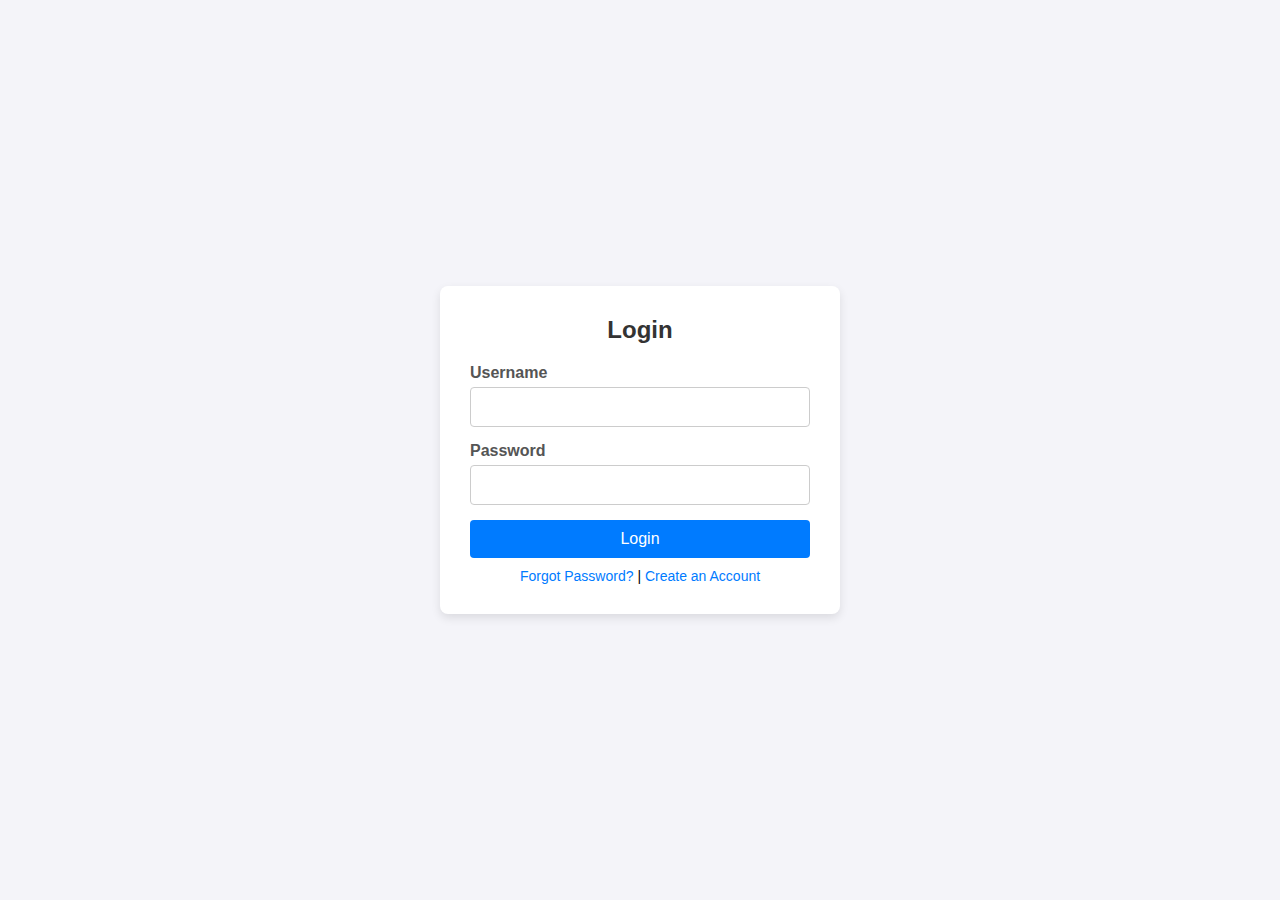
<file: Online-store/login.html>
<!DOCTYPE html>
<html lang="en">
<head>
    <meta charset="UTF-8">
    <meta name="viewport" content="width=device-width, initial-scale=1.0">
    <title>Login Page</title>
    <link rel="stylesheet" href="styles.css">
</head>
<body>

    <div class="login-container">
        <h2>Login</h2>
        <form action="#" method="POST">
            <div class="input-group">
                <label for="username">Username</label>
                <input type="text" id="username" name="username" required>
            </div>
            <div class="input-group">
                <label for="password">Password</label>
                <input type="password" id="password" name="password" required>
            </div>
            <div class="form-footer">
                <button type="submit" class="login-btn">Login</button>
                <div class="footer-links">
                    <a href="#">Forgot Password?</a> | <a href="signup.html">Create an Account</a>
                </div>
            </div>
        </form>
    </div>

</body>
</html>
</file>
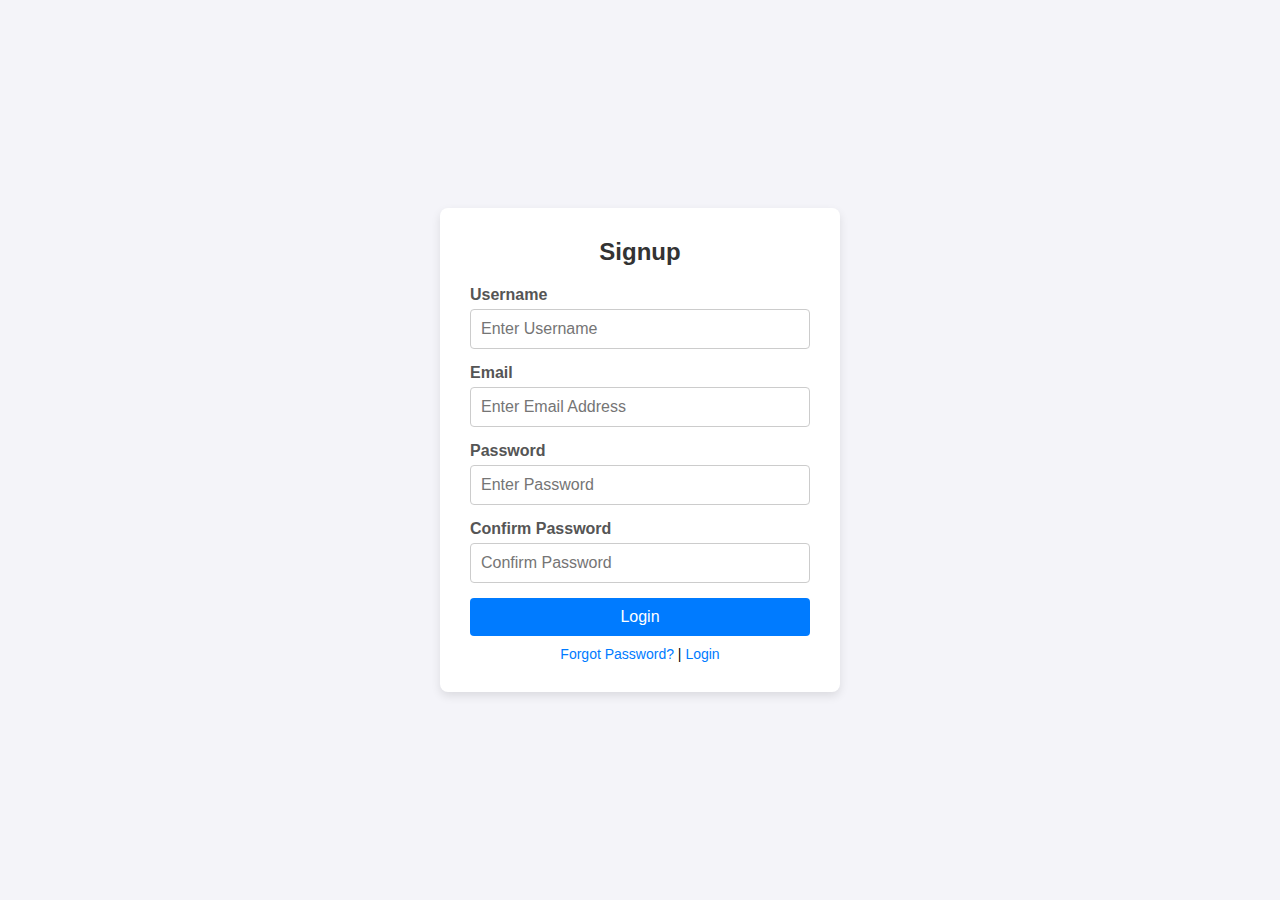
<file: Online-store/signup.html>
<!DOCTYPE html>
<html lang="en">
<head>
    <meta charset="UTF-8">
    <meta name="viewport" content="width=device-width, initial-scale=1.0">
    <title>Login Page</title>
    <link rel="stylesheet" href="styles.css">
</head>
<body>

    <div class="login-container">
        <h2>Signup</h2>
        <form action="#" method="POST">
            <div class="input-group">
                <label for="username">Username</label>
                <input type="text" id="username"  name="username" required placeholder="Enter Username">
            </div>
            <div class="input-group">
                <label for="username">Email</label>
                <input type="text" id="username" name="Email" required placeholder="Enter Email Address">
            </div>
            <div class="input-group">
                <label for="password">Password</label>
                <input type="password" id="password" name="password" required placeholder="Enter Password">
            </div>
            <div class="input-group">
                <label for="password">Confirm Password</label>
                <input type="password" id="password" name="confirm password" required placeholder="Confirm Password">
            </div>
            <div class="form-footer">
                <button type="submit" class="login-btn">Login</button>
                <div class="footer-links">
                    <a href="#">Forgot Password?</a> | <a href="login.html">Login</a>
                </div>
            </div>
        </form>
    </div>

</body>
</html>
</file>
<file: Online-store/styles.css>
/* General Styles */
* {
    margin: 0;
    padding: 0;
    box-sizing: border-box;
    font-family: Arial, sans-serif;
}

/* Background and Layout */
body {
    background-color: #f4f4f9;
    display: flex;
    justify-content: center;
    align-items: center;
    height: 100vh;
}

/* Login Container */
.login-container {
    background-color: white;
    padding: 30px;
    border-radius: 8px;
    box-shadow: 0 4px 10px rgba(0, 0, 0, 0.1);
    width: 100%;
    max-width: 400px;
    text-align: center;
}

/* Heading */
h2 {
    margin-bottom: 20px;
    color: #333;
}

/* Input Group */
.input-group {
    margin-bottom: 15px;
    text-align: left;
}

.input-group label {
    display: block;
    margin-bottom: 5px;
    color: #555;
    font-weight: bold;
}

.input-group input {
    width: 100%;
    padding: 10px;
    border: 1px solid #ccc;
    border-radius: 4px;
    font-size: 16px;
}

.input-group input:focus {
    border-color: #007bff;
    outline: none;
}

/* Button Styles */
.login-btn {
    width: 100%;
    padding: 10px;
    background-color: #007bff;
    color: white;
    font-size: 16px;
    border: none;
    border-radius: 4px;
    cursor: pointer;
    transition: background-color 0.3s ease;
}

.login-btn:hover {
    background-color: #0056b3;
}

/* Footer Links */
.footer-links {
    margin-top: 10px;
    font-size: 14px;
}

.footer-links a {
    color: #007bff;
    text-decoration: none;
}

.footer-links a:hover {
    text-decoration: underline;
}
</file>
